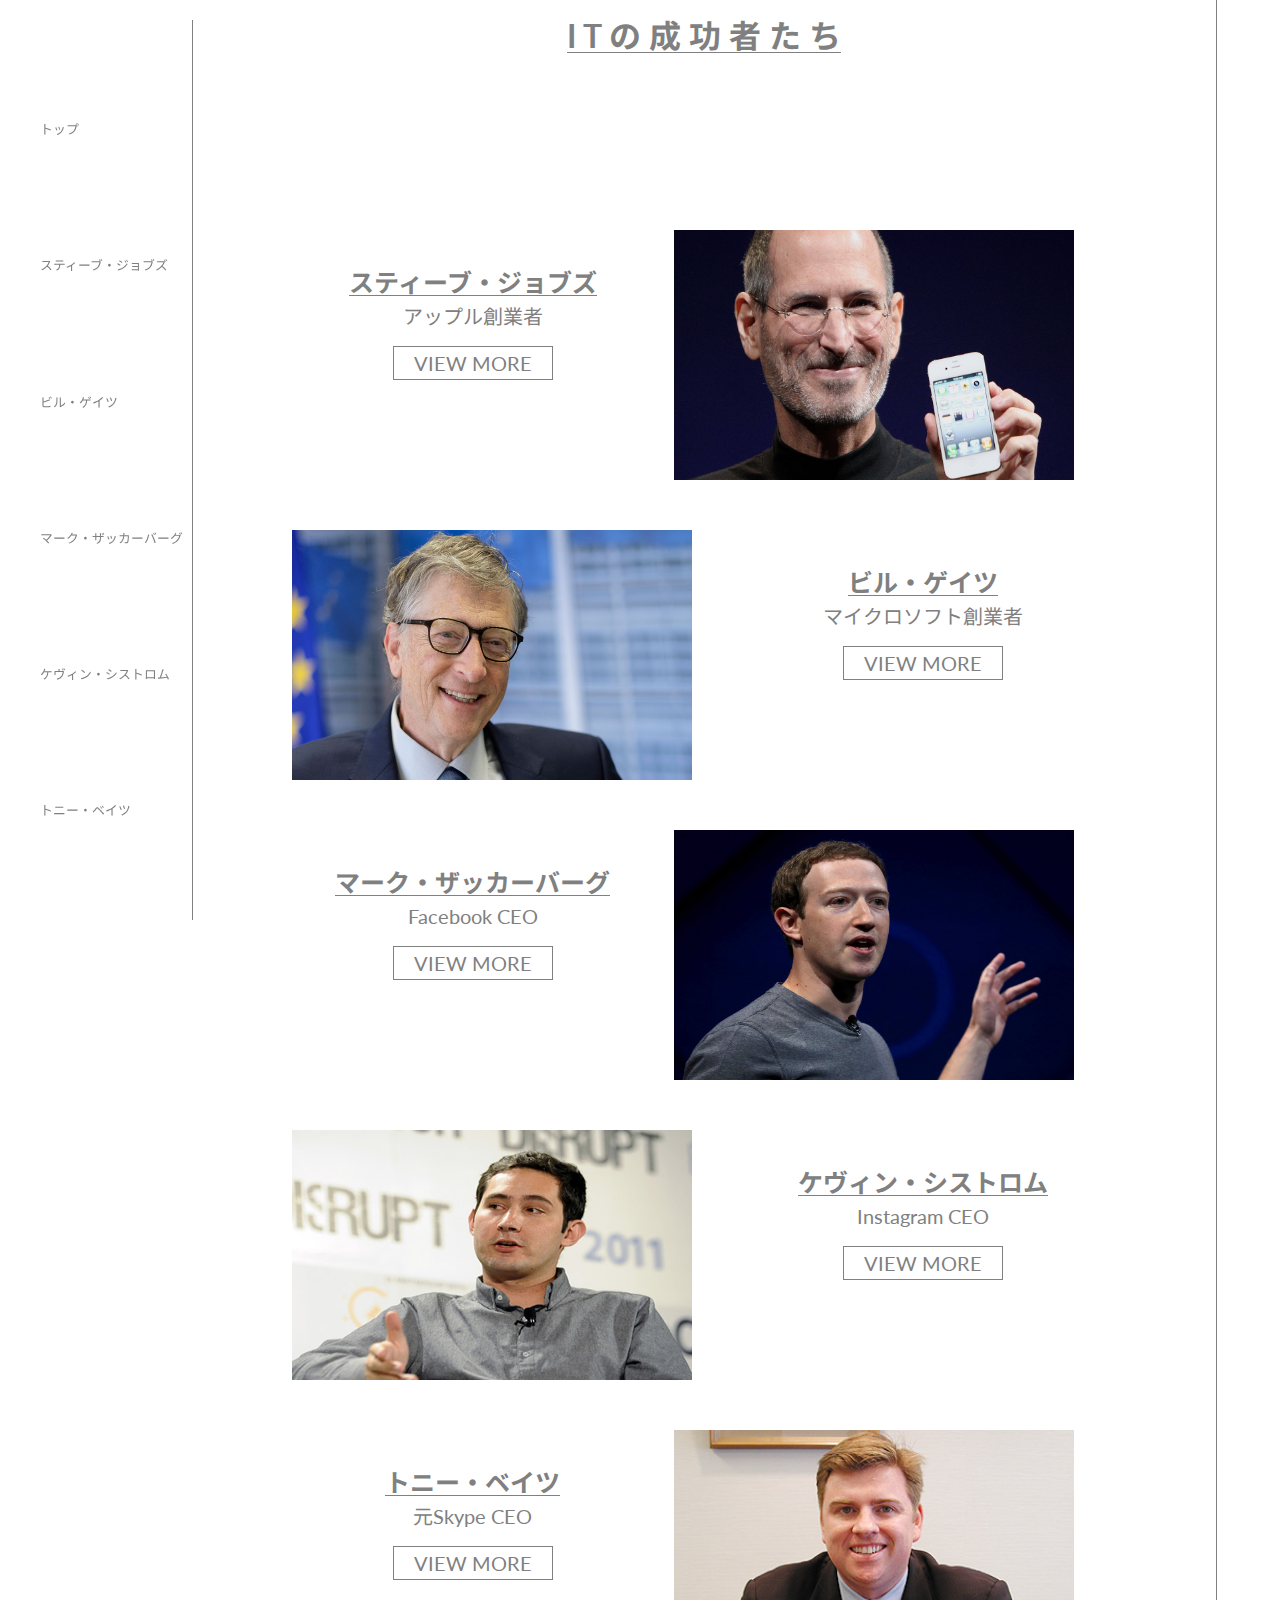
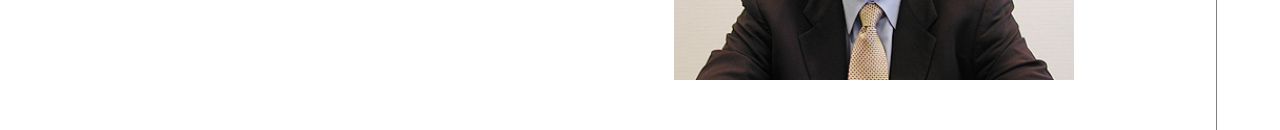
<file: index.html>
<!DOCTYPE html>
<html lang="ja">
<head>
    <meta charset="UTF-8">
    <meta name="viewport" content="width=device-width, initial-scale=1.0">
    <title>Document</title>
    <link rel="stylesheet" href="/css/rest.css">
    <link rel="stylesheet" href="/css/style.css">
    <link href="https://fonts.googleapis.com/css?family=Lato:400,700|Noto+Sans+JP:400,700" rel="stylesheet">
</head>
<body>

    <header>
        <h1>I T の 成 功 者 た ち</h1>
    </header>

    <aside>

        <div class="side">
            <a href="index.html">トップ</a>
            <a href="index2.html">スティーブ・ジョブズ</a> 
            <a href="index3.html">ビル・ゲイツ</a>
            <a href="index4.html">マーク・ザッカーバーグ</a>
            <a href="index5.html">ケヴィン・シストロム</a>
            <a href="index6.html">トニー・ベイツ</a>
        </div>
    
    </aside>

    <main>
        <div class="content">
            <div class="con2">
                <h2>スティーブ・ジョブズ</h2>
                <p>アップル創業者</p>
                <a href="index2.html">VIEW MORE</a>
            </div>

            <div>
                <img src="/img/steve-jobs-headshot-2010-crop.jpg" alt="">
            </div>

        </div>

        <div class="content">
            <div class="con2">
                <h2>ビル・ゲイツ</h2>
                <p>マイクロソフト創業者</p>
                <a href="index3.html">VIEW MORE</a>
            </div>

            <div>
                <img src="/img/GettyImages-1058017790.jpg" alt="">
            </div>

        </div>

        <div class="content">
            <div class="con2">
                <h2>マーク・ザッカーバーグ</h2>
                <p>Facebook CEO</p>
                <a href="index4.html">VIEW MORE</a>
            </div>

            <div>
                <img src="/img/31334d1d125503a3a2018717e44d61ac99b53.jpg" alt="">
            </div>

        </div>

        <div class="content">
            <div class="con2">
                <h2>ケヴィン・シストロム</h2>
                <p>Instagram CEO</p>
                <a href="index5.html">VIEW MORE</a>
            </div>

            <div>
                <img src="/img/unnamed.jpg" alt="">
            </div>

        </div>

        <div class="content">
            <div class="con2">
                <h2>トニー・ベイツ</h2>
                <p>元Skype CEO</p>
                <a href="index6.html">VIEW MORE</a>
            </div>

            <div>
                <img src="/img/bates.jpg" alt="">
            </div>

        </div>

    </main>

    <footer>

    </footer>


    
</body>
</html>
</file>
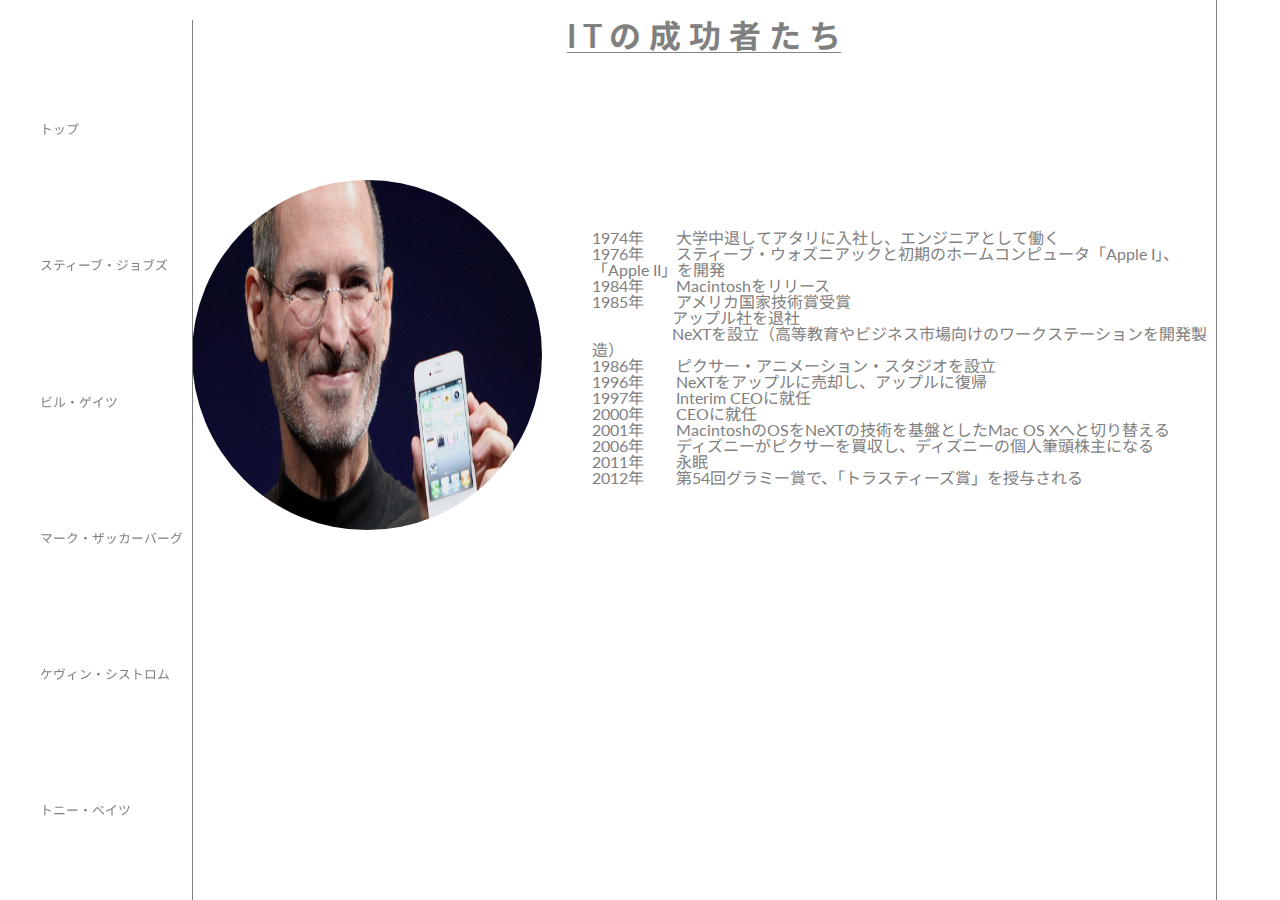
<file: index2.html>
<!DOCTYPE html>
<html lang="ja">
<head>
    <meta charset="UTF-8">
    <meta name="viewport" content="width=device-width, initial-scale=1.0">
    <title>Document</title>
    <link rel="stylesheet" href="/css/rest.css">
    <link rel="stylesheet" href="/css/style.css">
    <link href="https://fonts.googleapis.com/css?family=Lato:400,700|Noto+Sans+JP:400,700" rel="stylesheet">
</head>
<body>

    <header>
        <h1>I T の 成 功 者 た ち</h1>
    </header>

    <aside>

        <div class="side">
            <a href="index.html">トップ</a>
            <a href="index2.html">スティーブ・ジョブズ</a> 
            <a href="index3.html">ビル・ゲイツ</a>
            <a href="index4.html">マーク・ザッカーバーグ</a>
            <a href="index5.html">ケヴィン・シストロム</a>
            <a href="index6.html">トニー・ベイツ</a>
        </div>
    
    </aside>

    <main class="introduce">
        <div class="img-box">
            <img class="faith" src="/img/steve-jobs-headshot-2010-crop.jpg" alt="">
        </div>

        <div class="intro">  
            <ul>
                1974年　　大学中退してアタリに入社し、エンジニアとして働く<br>
1976年　　スティーブ・ウォズニアックと初期のホームコンピュータ「Apple I」、「Apple II」を開発<br>
1984年　　Macintoshをリリース<br>
1985年　　アメリカ国家技術賞受賞<br>
　　　　　アップル社を退社<br>
　　　　　NeXTを設立（高等教育やビジネス市場向けのワークステーションを開発製造）<br>
1986年　　ピクサー・アニメーション・スタジオを設立<br>
1996年　　NeXTをアップルに売却し、アップルに復帰<br>
1997年　　Interim CEOに就任<br>
2000年　　CEOに就任<br>
2001年　　MacintoshのOSをNeXTの技術を基盤としたMac OS Xへと切り替える<br>
2006年　　ディズニーがピクサーを買収し、ディズニーの個人筆頭株主になる<br>
2011年　　永眠<br>
2012年　　第54回グラミー賞で、「トラスティーズ賞」を授与される<br>
                
            </ul>
        </div>
    </main>

    <footer>
        
    </footer>


    
</body>
</html>
</file>
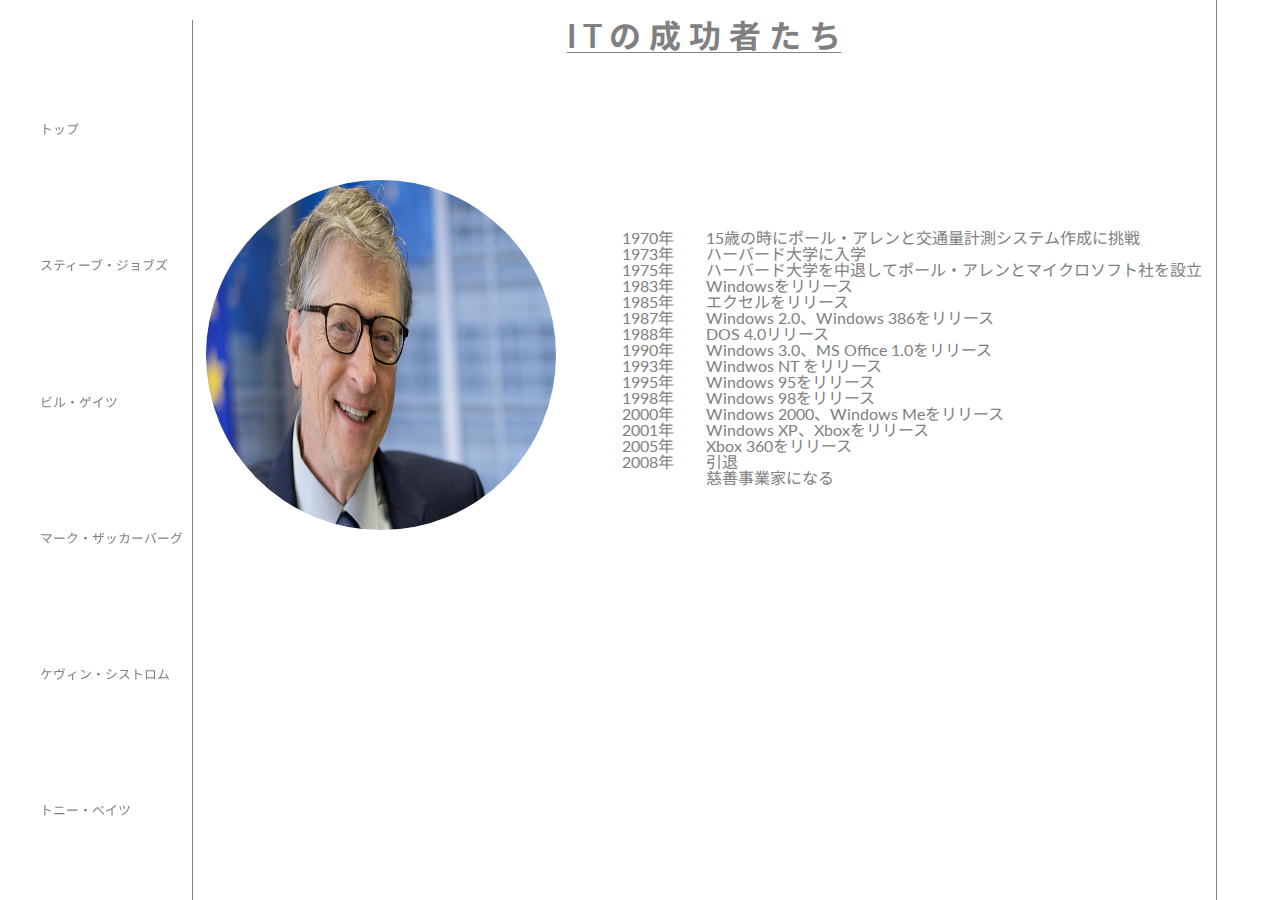
<file: index3.html>
<!DOCTYPE html>
<html lang="ja">
<head>
    <meta charset="UTF-8">
    <meta name="viewport" content="width=device-width, initial-scale=1.0">
    <title>Document</title>
    <link rel="stylesheet" href="/css/rest.css">
    <link rel="stylesheet" href="/css/style.css">
    <link href="https://fonts.googleapis.com/css?family=Lato:400,700|Noto+Sans+JP:400,700" rel="stylesheet">
</head>
<body>

    <header>
        <h1>I T の 成 功 者 た ち</h1>
    </header>

    <aside>

        <div class="side">
            <a href="index.html">トップ</a>
            <a href="index2.html">スティーブ・ジョブズ</a> 
            <a href="index3.html">ビル・ゲイツ</a>
            <a href="index4.html">マーク・ザッカーバーグ</a>
            <a href="index5.html">ケヴィン・シストロム</a>
            <a href="index6.html">トニー・ベイツ</a>
        </div>
    
    </aside>

    
    <main class="introduce">
        <div class="img-box">
            <img class="faith" src="/img/GettyImages-1058017790.jpg" alt="">
        </div>

        <div class="intro">  
            <ul>
                　1970年　　15歳の時にポール・アレンと交通量計測システム作成に挑戦<br>
　1973年　　ハーバード大学に入学<br>
　1975年　　ハーバード大学を中退してポール・アレンとマイクロソフト社を設立<br>
　1983年　　Windowsをリリース<br>
　1985年　　エクセルをリリース<br>
　1987年　　Windows 2.0、Windows 386をリリース<br>
　1988年　　DOS 4.0リリース<br>
　1990年　　Windows 3.0、MS Office 1.0をリリース<br>
　1993年　　Windwos NT をリリース<br>
　1995年　　Windows 95をリリース<br>
　1998年　　Windows 98をリリース<br>
　2000年　　Windows 2000、Windows Meをリリース<br>
　2001年　　Windows XP、Xboxをリリース<br>
　2005年　　Xbox 360をリリース<br>
　2008年　　引退<br>
　　　　　　 慈善事業家になる
                
            </ul>
        </div>
    </main>

    <footer>
        
    </footer>


    
</body>
</html>
</file>
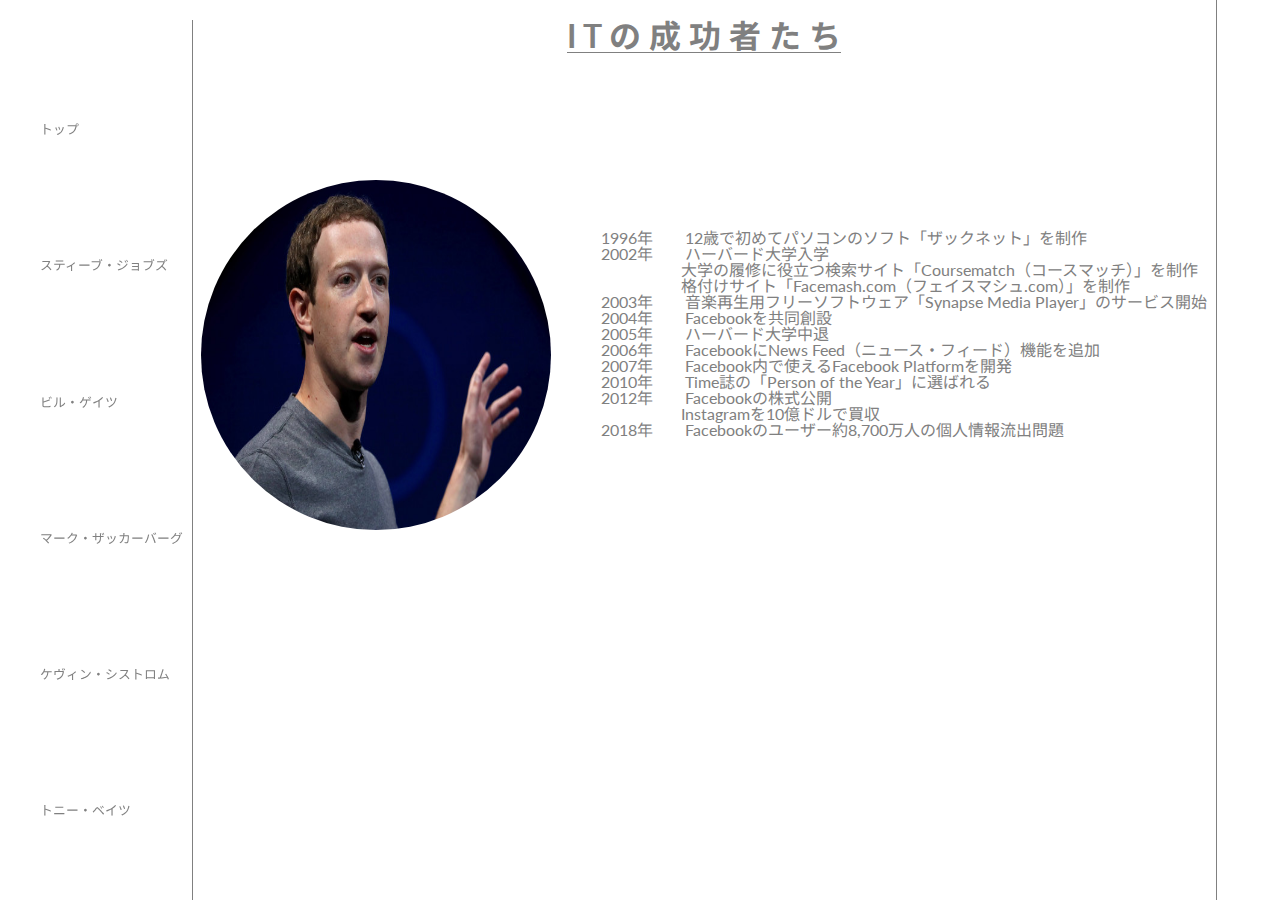
<file: index4.html>
<!DOCTYPE html>
<html lang="ja">
<head>
    <meta charset="UTF-8">
    <meta name="viewport" content="width=device-width, initial-scale=1.0">
    <title>Document</title>
    <link rel="stylesheet" href="/css/rest.css">
    <link rel="stylesheet" href="/css/style.css">
    <link href="https://fonts.googleapis.com/css?family=Lato:400,700|Noto+Sans+JP:400,700" rel="stylesheet">
</head>
<body>

    <header>
        <h1>I T の 成 功 者 た ち</h1>
    </header>

    <aside>

        <div class="side">
            <a href="index.html">トップ</a>
            <a href="index2.html">スティーブ・ジョブズ</a> 
            <a href="index3.html">ビル・ゲイツ</a>
            <a href="index4.html">マーク・ザッカーバーグ</a>
            <a href="index5.html">ケヴィン・シストロム</a>
            <a href="index6.html">トニー・ベイツ</a>
        </div>
    
    </aside>

    
    <main class="introduce">
        <div class="img-box">
            <img class="faith" src="/img/31334d1d125503a3a2018717e44d61ac99b53.jpg" alt="">
        </div>

        <div class="intro">  
            <ul>
                1996年　　12歳で初めてパソコンのソフト「ザックネット」を制作<br>
2002年　　ハーバード大学入学<br>
　　　　　大学の履修に役立つ検索サイト「Coursematch（コースマッチ）」を制作<br>
　　　　　格付けサイト「Facemash.com（フェイスマシュ.com）」を制作<br>
2003年　　音楽再生用フリーソフトウェア「Synapse Media Player」のサービス開始<br>
2004年　　Facebookを共同創設<br>
2005年　　ハーバード大学中退<br>
2006年　　FacebookにNews Feed（ニュース・フィード）機能を追加<br>
2007年　　Facebook内で使えるFacebook Platformを開発<br>
2010年　　Time誌の「Person of the Year」に選ばれる<br>
2012年　　Facebookの株式公開<br>
　　　　　Instagramを10億ドルで買収<br>
2018年　　Facebookのユーザー約8,700万人の個人情報流出問題<br>
                
            </ul>
        </div>
    </main>

    <footer>
        
    </footer>


    
</body>
</html>
</file>
<file: css/style.css>
@charset "UTF-8";

body{
    display: grid;
    height: 100vh;
    font-family: 'Lato', 'Noto Sans JP', 'ヒラギノ角ゴ ProN', 'Hiragino Kaku Gothic ProN', 'メイリオ', Meiryo, 'ＭＳ Ｐゴシック', 'MS PGothic', sans-serif;
    grid-template: 
                   'aside header footer' 20%
                   'aside main footer' 1fr
                   /15% 1fr 5% ;
}

header{
    grid-area: header;
    text-align: center;
}

h1{
    font-size: 32px;
    font-weight:lighter;
    padding-top: 20px;
    color: gray;
    font-weight: bold;  
    display: inline-block;
    border-bottom: 1px solid gray;
}

aside{
    grid-area: aside;
}

.side{
    display: flex;
    flex-direction: column;
    justify-content: space-evenly;
    height: 100vh;
    width: 15%;
    margin-top: 20px;
    position: fixed;
    border-right:  gray solid 1px;
}

.side a{
    margin-top: 20px;
    margin-left: 40px;
    margin-bottom: 20px;
    text-decoration: none;
    color: gray;
    transition: .5s;
    font-size: 80%;
}

.side a:hover{
    font-size: 90%;
    color: #ff7f50;
    font-weight: bolder;
}

main{
    grid-area: main;
    color: gray;
    margin-top: 50px;
    margin-left: 50px;
    margin-right: 50px;
}

.content{
    width: 90%;
    height: 300px;
    display: flex;
    justify-content: space-between;
    margin-left: 50px;
    margin-right: 50px;
}

.content:nth-of-type(2n) {
    display: flex;
    flex-direction: row-reverse;
}

.con2{
    text-align: center;
    width: 100%;
    margin-top: 40px;
    margin-right: 20px;
}

.con2 p{
    margin-top: 10px;
}

.con2 a{
    margin-top: 10px;
}

img{
    height: 250px;
    width: 400px;
    margin-right: 50px;
}

.content a{
    display: inline-block;
    padding: 0.3em 1em;
    text-decoration: none;
    color: gray;
    border: solid 1px gray;
    transition: .5s;
    font-size: 20px;
    margin-top: 20px;
}

.content a:hover{
    background: gray;
    color: white;
    font-size: 22px;
    font-weight: lighter;
}

.content p{
    font-size: 20px;
}

h2{
    font-size: 25px;
    border-bottom: gray 1px solid;
    display: inline-block;
}

footer{
    grid-area: footer;
    border-left: 1px solid gray;
}
.faith{
    height: 350px;
    width: 350px;
    border-radius: 50%;
}

.intro{
    margin-top: 50px;
}

.intro a{
    margin-top: 10px;
    margin-left: 30px;
}

.intro li{
    font-size: 24px;
    margin-top: 10px;
    border-bottom:solid  1px gray;
    margin-left: 20px;
}


.introduce{
    display: flex;
    margin: 0 auto;
}

@media screen and (max-width: 960px) {
    .side{
        display: none;
    }

    main{
        margin: 0 auto;
    }

    .content{
        height: 400px;
    }

    
    footer{
        display: none;
    }
}

@media screen and (max-width: 620px) {
    .content:nth-of-type(2n){
        display: flex;
        flex-direction: column;
    }

    .content{
        display: flex;
        flex-direction: column;
        align-items: center;
        justify-content: center;
        margin: 0 auto ;
    }

    body{
        width: 100vh;
    }

    img{
        width: 250px;
        height: 120px;
        margin-top: 10px;
        margin-right: 0px;
    }

    aside{
        display: none;
    }

    footer{
        display: none;
    }

    h1{
        text-align: center;
    }

}
</file>
<file: css/rest.css>
/*
html5doctor.com Reset Stylesheet
v1.6.1
Last Updated: 2010-09-17
Author: Richard Clark - http://richclarkdesign.com
Twitter: @rich_clark
*/
html, body, div, span, object, iframe,
h1, h2, h3, h4, h5, h6, p, blockquote, pre,
abbr, address, cite, code,
del, dfn, em, img, ins, kbd, q, samp,
small, strong, sub, sup, var,
b, i,
dl, dt, dd, ol, ul, li,
fieldset, form, label, legend,
table, caption, tbody, tfoot, thead, tr, th, td,
article, aside, canvas, details, figcaption, figure,
footer, header, hgroup, menu, nav, section, summary,
time, mark, audio, video {
margin:0;
padding:0;
border:0;
outline:0;
font-size:100%;
vertical-align:baseline;
background:transparent;
}
body {
line-height:1;
}
article,aside,details,figcaption,figure,
footer,header,hgroup,menu,nav,section {
display:block;
}
nav,ul {
list-style:none;
}
blockquote, q {
quotes:none;
}
blockquote:before, blockquote:after,
q:before, q:after {
content:'';
content:none;
}
a {
margin:0;
padding:0;
font-size:100%;
vertical-align:baseline;
background:transparent;
}
ins {
background-color:#ff9;
color:#000;
text-decoration:none;
}
mark {
background-color:#ff9;
color:#000;
font-style:italic;
font-weight:bold;
}
del {
text-decoration: line-through;
}
abbr[title], dfn[title] {
border-bottom:1px dotted;
cursor:help;
}
table {
border-collapse:collapse;
border-spacing:0;
}
/* change border colour to suit your needs
*/
hr {
display:block;
height:1px;
border:0;
border-top:1px solid #cccccc;
margin:1em 0;
padding:0;
}
input, select {
vertical-align:middle;
}
</file>
